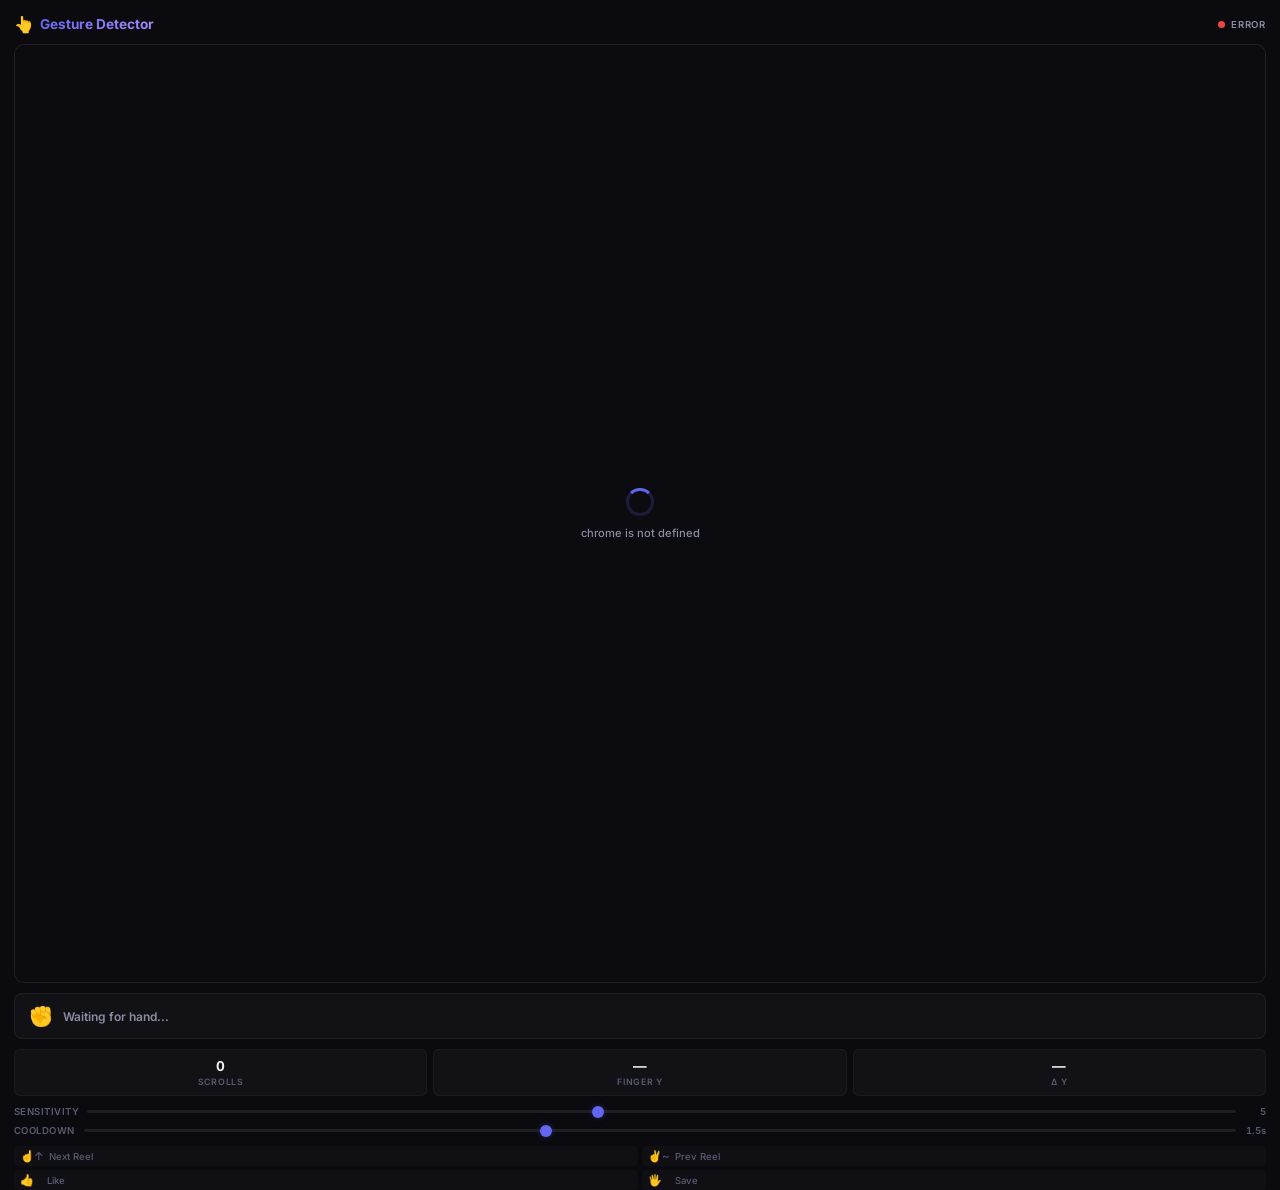
<file: extension/detector.html>
<!DOCTYPE html>
<html lang="en">
<head>
    <meta charset="UTF-8">
    <meta name="viewport" content="width=device-width, initial-scale=1.0">
    <title>Gesture Detector</title>
    <link rel="preconnect" href="https://fonts.googleapis.com">
    <link rel="preconnect" href="https://fonts.gstatic.com" crossorigin>
    <link href="https://fonts.googleapis.com/css2?family=Inter:wght@400;500;600;700&display=swap" rel="stylesheet">
    <link rel="stylesheet" href="detector.css">
</head>
<body>
    <div class="detector">
        <!-- Header -->
        <div class="det-header">
            <div class="det-title">
                <span>👆</span>
                <h1>Gesture Detector</h1>
            </div>
            <div class="det-status" id="detStatus">
                <span class="det-dot" id="detDot"></span>
                <span class="det-label" id="detLabel">Loading...</span>
            </div>
        </div>

        <!-- Camera -->
        <div class="det-camera" id="cameraBox">
            <video id="webcam" autoplay playsinline></video>
            <canvas id="overlay"></canvas>
            <div class="det-flash" id="flash"></div>
            <div class="det-loading" id="loading">
                <div class="spinner"></div>
                <p>Loading AI model...</p>
            </div>
        </div>

        <!-- Gesture Feedback -->
        <div class="det-gesture" id="gestureBox">
            <span class="gesture-icon" id="gestureIcon">✊</span>
            <span class="gesture-text" id="gestureText">Waiting for hand...</span>
        </div>

        <!-- Stats Row -->
        <div class="det-stats">
            <div class="stat">
                <span class="stat-value" id="scrollCount">0</span>
                <span class="stat-label">Scrolls</span>
            </div>
            <div class="stat">
                <span class="stat-value" id="fingerPos">—</span>
                <span class="stat-label">Finger Y</span>
            </div>
            <div class="stat">
                <span class="stat-value" id="deltaDisplay">—</span>
                <span class="stat-label">Δ Y</span>
            </div>
        </div>

        <!-- Controls -->
        <div class="det-controls">
            <div class="control-row">
                <label>Sensitivity</label>
                <input type="range" id="sensitivitySlider" min="1" max="10" value="5" class="slider">
                <span class="slider-val" id="sensVal">5</span>
            </div>
            <div class="control-row">
                <label>Cooldown</label>
                <input type="range" id="cooldownSlider" min="0.5" max="3" step="0.1" value="1.5" class="slider">
                <span class="slider-val" id="coolVal">1.5s</span>
            </div>
        </div>

        <!-- Gesture Legend -->
        <div class="det-legend">
            <div class="legend-item"><span>☝️↑</span> Next Reel</div>
            <div class="legend-item"><span>✌️~</span> Prev Reel</div>
            <div class="legend-item"><span>👍</span> Like</div>
            <div class="legend-item"><span>🖐️</span> Save</div>
        </div>
    </div>

    <script type="module" src="detector.js"></script>
</body>
</html>
</file>
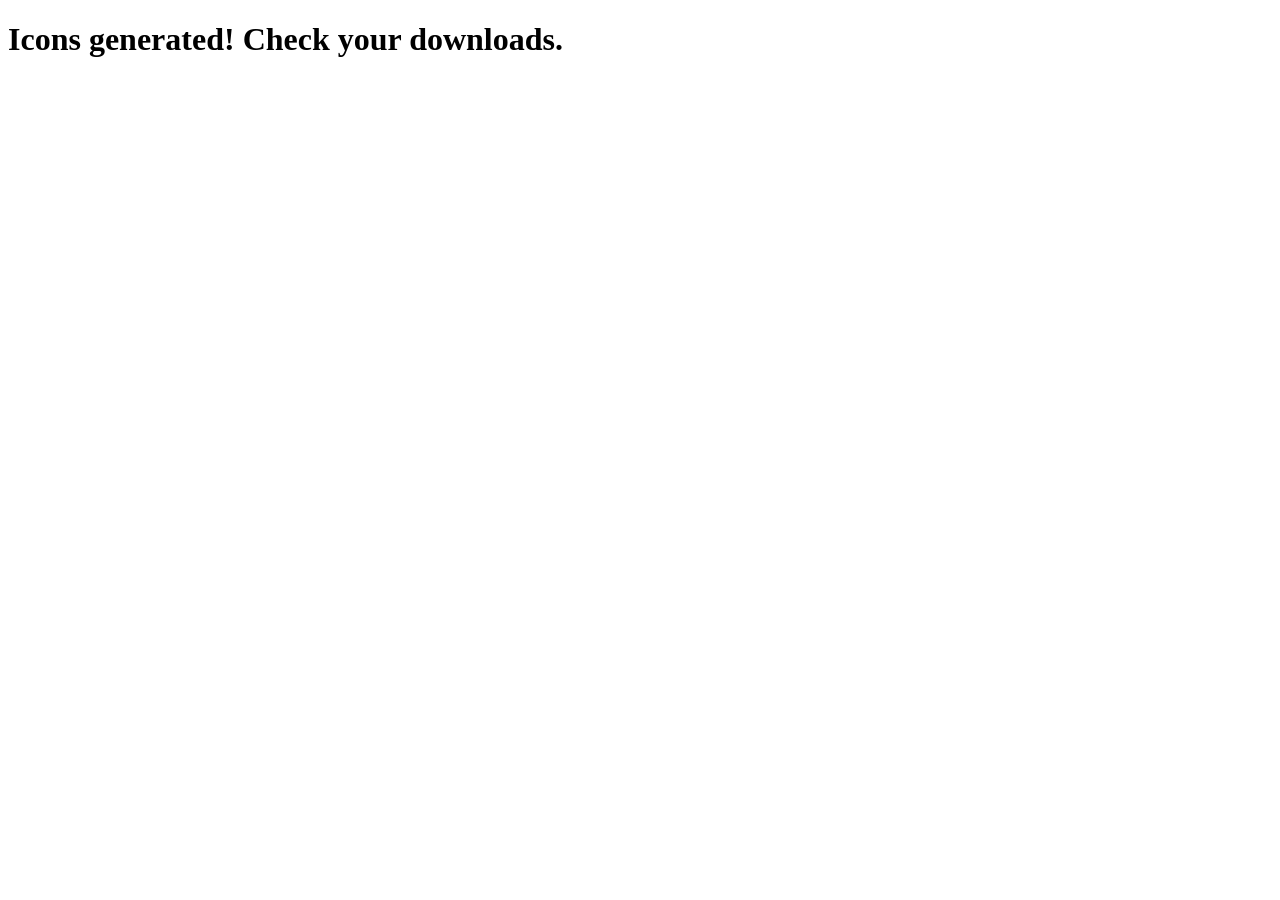
<file: extension/generate_icons.html>
<!DOCTYPE html>
<html>
<head><title>Icon Generator</title></head>
<body>
<script>
// Generate extension icons and download them
const sizes = [16, 48, 128];

for (const size of sizes) {
    const canvas = document.createElement("canvas");
    canvas.width = size;
    canvas.height = size;
    const ctx = canvas.getContext("2d");

    // Background gradient
    const gradient = ctx.createLinearGradient(0, 0, size, size);
    gradient.addColorStop(0, "#6366f1");
    gradient.addColorStop(1, "#8b5cf6");

    // Rounded rect
    const r = size * 0.2;
    ctx.beginPath();
    ctx.moveTo(r, 0);
    ctx.lineTo(size - r, 0);
    ctx.quadraticCurveTo(size, 0, size, r);
    ctx.lineTo(size, size - r);
    ctx.quadraticCurveTo(size, size, size - r, size);
    ctx.lineTo(r, size);
    ctx.quadraticCurveTo(0, size, 0, size - r);
    ctx.lineTo(0, r);
    ctx.quadraticCurveTo(0, 0, r, 0);
    ctx.closePath();
    ctx.fillStyle = gradient;
    ctx.fill();

    // Up arrow icon
    ctx.fillStyle = "white";
    const cx = size / 2;
    const cy = size / 2;
    const s = size / 6;

    // Arrow head
    ctx.beginPath();
    ctx.moveTo(cx, cy - s * 1.5);
    ctx.lineTo(cx - s, cy - s * 0.3);
    ctx.lineTo(cx - s * 0.35, cy - s * 0.3);
    ctx.lineTo(cx - s * 0.35, cy + s * 1.5);
    ctx.lineTo(cx + s * 0.35, cy + s * 1.5);
    ctx.lineTo(cx + s * 0.35, cy - s * 0.3);
    ctx.lineTo(cx + s, cy - s * 0.3);
    ctx.closePath();
    ctx.fill();

    // Download
    const link = document.createElement("a");
    link.download = `icon${size}.png`;
    link.href = canvas.toDataURL("image/png");
    link.click();
}

document.body.innerHTML = "<h1>Icons generated! Check your downloads.</h1>";
</script>
</body>
</html>
</file>
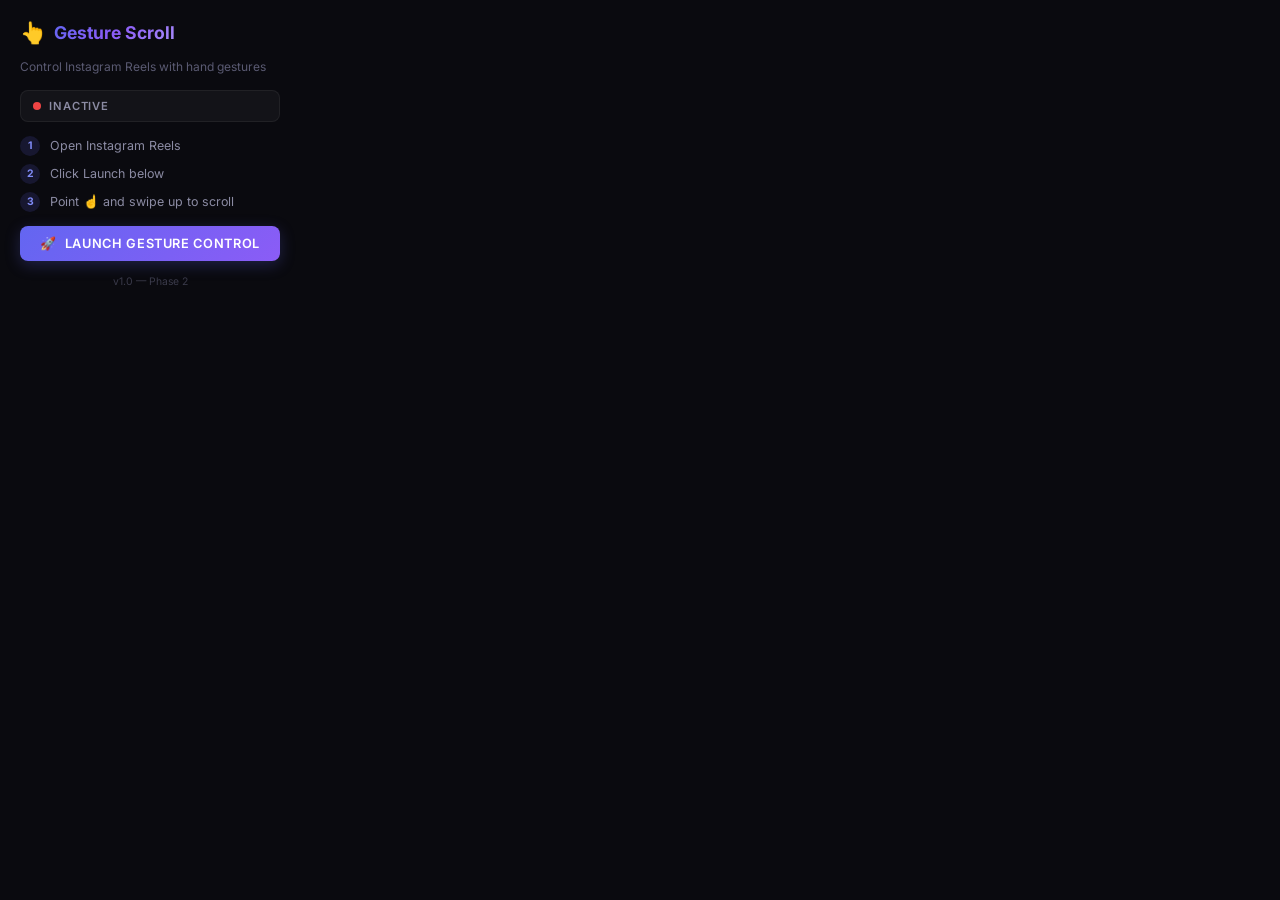
<file: extension/popup.html>
<!DOCTYPE html>
<html lang="en">
<head>
    <meta charset="UTF-8">
    <meta name="viewport" content="width=device-width, initial-scale=1.0">
    <title>Gesture Reel Scroll</title>
    <link rel="preconnect" href="https://fonts.googleapis.com">
    <link rel="preconnect" href="https://fonts.gstatic.com" crossorigin>
    <link href="https://fonts.googleapis.com/css2?family=Inter:wght@400;500;600;700&display=swap" rel="stylesheet">
    <link rel="stylesheet" href="popup.css">
</head>
<body>
    <div class="popup">
        <div class="popup-header">
            <span class="popup-logo">👆</span>
            <h1>Gesture Scroll</h1>
        </div>

        <p class="popup-desc">Control Instagram Reels with hand gestures</p>

        <!-- Status -->
        <div class="popup-status" id="popupStatus">
            <span class="status-dot" id="statusDot"></span>
            <span class="status-label" id="statusLabel">Inactive</span>
        </div>

        <!-- Instructions -->
        <div class="popup-instructions" id="instructions">
            <div class="step">
                <span class="step-num">1</span>
                <span>Open Instagram Reels</span>
            </div>
            <div class="step">
                <span class="step-num">2</span>
                <span>Click Launch below</span>
            </div>
            <div class="step">
                <span class="step-num">3</span>
                <span>Point ☝️ and swipe up to scroll</span>
            </div>
        </div>

        <!-- Warning for non-Instagram pages -->
        <div class="popup-warning hidden" id="warningMsg">
            <span>⚠️</span>
            <span>Navigate to <strong>instagram.com</strong> first</span>
        </div>

        <!-- Active message -->
        <div class="popup-active hidden" id="activeMsg">
            <span>✅</span>
            <span>Gesture control is <strong>active</strong></span>
        </div>

        <button class="popup-btn" id="launchBtn">
            <span class="btn-icon">🚀</span>
            Launch Gesture Control
        </button>

        <button class="popup-btn stop-btn hidden" id="stopBtn">
            <span class="btn-icon">⏹</span>
            Stop
        </button>

        <p class="popup-footer">v1.0 — Phase 2</p>
    </div>

    <script src="popup.js"></script>
</body>
</html>
</file>
<file: extension/detector.css>
/* ============================================
   DETECTOR WINDOW STYLES
   ============================================ */
* {
    margin: 0;
    padding: 0;
    box-sizing: border-box;
}

body {
    font-family: 'Inter', -apple-system, BlinkMacSystemFont, sans-serif;
    background: #0a0a0f;
    color: #f0f0f5;
    -webkit-font-smoothing: antialiased;
    overflow: hidden;
}

.detector {
    display: flex;
    flex-direction: column;
    gap: 10px;
    padding: 14px;
    height: 100vh;
}

/* Header */
.det-header {
    display: flex;
    align-items: center;
    justify-content: space-between;
}

.det-title {
    display: flex;
    align-items: center;
    gap: 6px;
}

.det-title h1 {
    font-size: 0.85rem;
    font-weight: 700;
    background: linear-gradient(135deg, #6366f1, #a78bfa);
    -webkit-background-clip: text;
    -webkit-text-fill-color: transparent;
    background-clip: text;
}

.det-status {
    display: flex;
    align-items: center;
    gap: 6px;
}

.det-dot {
    width: 7px;
    height: 7px;
    border-radius: 50%;
    background: #f59e0b;
    transition: background 300ms ease;
}

.det-dot.active {
    background: #22c55e;
    box-shadow: 0 0 6px rgba(34, 197, 94, 0.4);
    animation: pulse 2s ease-in-out infinite;
}

.det-dot.error {
    background: #ef4444;
}

.det-label {
    font-size: 0.6rem;
    font-weight: 600;
    color: #8b8ba3;
    text-transform: uppercase;
    letter-spacing: 0.08em;
}

/* Camera */
.det-camera {
    position: relative;
    border-radius: 10px;
    overflow: hidden;
    background: #12121a;
    border: 1px solid rgba(255, 255, 255, 0.06);
    aspect-ratio: 4 / 3;
    flex-shrink: 0;
}

.det-camera.active {
    border-color: rgba(99, 102, 241, 0.3);
    box-shadow: 0 2px 15px rgba(99, 102, 241, 0.15);
}

.det-camera video,
.det-camera canvas {
    position: absolute;
    top: 0;
    left: 0;
    width: 100%;
    height: 100%;
    object-fit: cover;
}

.det-camera video {
    z-index: 1;
    transform: scaleX(-1);
}

.det-camera canvas {
    z-index: 2;
    transform: scaleX(-1);
}

.det-flash {
    position: absolute;
    inset: 0;
    z-index: 3;
    background: linear-gradient(135deg, rgba(99, 102, 241, 0.2), rgba(139, 92, 246, 0.1));
    border: 2px solid rgba(99, 102, 241, 0.5);
    border-radius: 10px;
    opacity: 0;
    pointer-events: none;
}

.det-flash.active {
    animation: flash 500ms ease-out;
}

.det-loading {
    position: absolute;
    inset: 0;
    z-index: 4;
    display: flex;
    flex-direction: column;
    align-items: center;
    justify-content: center;
    gap: 10px;
    background: rgba(10, 10, 15, 0.85);
}

.det-loading.hidden {
    display: none;
}

.det-loading p {
    font-size: 0.7rem;
    color: #8b8ba3;
    font-weight: 500;
}

.spinner {
    width: 28px;
    height: 28px;
    border: 3px solid rgba(99, 102, 241, 0.2);
    border-top-color: #6366f1;
    border-radius: 50%;
    animation: spin 800ms linear infinite;
}

/* Gesture Feedback */
.det-gesture {
    display: flex;
    align-items: center;
    gap: 10px;
    padding: 10px 14px;
    background: rgba(255, 255, 255, 0.03);
    border: 1px solid rgba(255, 255, 255, 0.06);
    border-radius: 8px;
    transition: all 200ms ease;
}

.det-gesture.detected {
    background: rgba(99, 102, 241, 0.12);
    border-color: rgba(99, 102, 241, 0.3);
}

.gesture-icon {
    font-size: 1.2rem;
}

.gesture-text {
    font-size: 0.75rem;
    font-weight: 600;
    color: #8b8ba3;
    transition: color 200ms ease;
}

.det-gesture.detected .gesture-text {
    color: #818cf8;
}

/* Stats */
.det-stats {
    display: grid;
    grid-template-columns: repeat(3, 1fr);
    gap: 6px;
}

.stat {
    display: flex;
    flex-direction: column;
    align-items: center;
    gap: 2px;
    padding: 8px 4px;
    background: rgba(255, 255, 255, 0.03);
    border-radius: 6px;
    border: 1px solid rgba(255, 255, 255, 0.04);
}

.stat-value {
    font-size: 0.85rem;
    font-weight: 700;
    color: #f0f0f5;
    font-variant-numeric: tabular-nums;
}

.stat-label {
    font-size: 0.55rem;
    color: #5a5a72;
    text-transform: uppercase;
    letter-spacing: 0.08em;
    font-weight: 600;
}

/* Controls */
.det-controls {
    display: flex;
    flex-direction: column;
    gap: 8px;
}

.control-row {
    display: flex;
    align-items: center;
    gap: 8px;
}

.control-row label {
    font-size: 0.6rem;
    color: #5a5a72;
    font-weight: 600;
    text-transform: uppercase;
    letter-spacing: 0.05em;
    min-width: 62px;
}

.slider {
    -webkit-appearance: none;
    appearance: none;
    flex: 1;
    height: 3px;
    border-radius: 2px;
    background: rgba(255, 255, 255, 0.08);
    outline: none;
    cursor: pointer;
}

.slider::-webkit-slider-thumb {
    -webkit-appearance: none;
    width: 12px;
    height: 12px;
    border-radius: 50%;
    background: #6366f1;
    cursor: pointer;
    box-shadow: 0 0 6px rgba(99, 102, 241, 0.3);
}

.slider-val {
    font-size: 0.6rem;
    color: #5a5a72;
    font-weight: 600;
    font-variant-numeric: tabular-nums;
    min-width: 22px;
    text-align: right;
}

/* Animations */
@keyframes pulse {
    0%, 100% { opacity: 1; }
    50% { opacity: 0.5; }
}

@keyframes flash {
    0% { opacity: 0.9; }
    100% { opacity: 0; }
}

@keyframes spin {
    to { transform: rotate(360deg); }
}

@keyframes pop {
    0% { transform: scale(1); }
    50% { transform: scale(1.2); }
    100% { transform: scale(1); }
}

/* Legend */
.det-legend {
    display: grid;
    grid-template-columns: 1fr 1fr;
    gap: 4px;
}

.legend-item {
    display: flex;
    align-items: center;
    gap: 5px;
    font-size: 0.6rem;
    color: #5a5a72;
    font-weight: 500;
    padding: 3px 6px;
    background: rgba(255, 255, 255, 0.02);
    border-radius: 4px;
}

.legend-item span {
    font-size: 0.7rem;
    min-width: 22px;
}
</file>
<file: extension/popup.css>
/* ============================================
   POPUP STYLES
   ============================================ */
* {
    margin: 0;
    padding: 0;
    box-sizing: border-box;
}

body {
    font-family: 'Inter', -apple-system, BlinkMacSystemFont, sans-serif;
    background: #0a0a0f;
    color: #f0f0f5;
    -webkit-font-smoothing: antialiased;
    width: 300px;
}

.popup {
    padding: 20px;
    display: flex;
    flex-direction: column;
    gap: 14px;
}

/* Header */
.popup-header {
    display: flex;
    align-items: center;
    gap: 8px;
}

.popup-logo {
    font-size: 1.3rem;
}

.popup-header h1 {
    font-size: 1.1rem;
    font-weight: 700;
    background: linear-gradient(135deg, #6366f1, #8b5cf6, #a78bfa);
    -webkit-background-clip: text;
    -webkit-text-fill-color: transparent;
    background-clip: text;
}

.popup-desc {
    font-size: 0.75rem;
    color: #5a5a72;
    line-height: 1.4;
}

/* Status */
.popup-status {
    display: flex;
    align-items: center;
    gap: 8px;
    padding: 8px 12px;
    background: rgba(255, 255, 255, 0.04);
    border-radius: 8px;
    border: 1px solid rgba(255, 255, 255, 0.06);
}

.status-dot {
    width: 8px;
    height: 8px;
    border-radius: 50%;
    background: #ef4444;
    flex-shrink: 0;
}

.status-dot.active {
    background: #22c55e;
    box-shadow: 0 0 8px rgba(34, 197, 94, 0.4);
    animation: pulse 2s ease-in-out infinite;
}

.status-label {
    font-size: 0.7rem;
    color: #8b8ba3;
    text-transform: uppercase;
    letter-spacing: 0.08em;
    font-weight: 600;
}

/* Instructions */
.popup-instructions {
    display: flex;
    flex-direction: column;
    gap: 8px;
}

.step {
    display: flex;
    align-items: center;
    gap: 10px;
    font-size: 0.78rem;
    color: #8b8ba3;
}

.step-num {
    width: 20px;
    height: 20px;
    border-radius: 50%;
    background: rgba(99, 102, 241, 0.15);
    color: #818cf8;
    font-size: 0.65rem;
    font-weight: 700;
    display: flex;
    align-items: center;
    justify-content: center;
    flex-shrink: 0;
}

/* Warning */
.popup-warning {
    display: flex;
    align-items: center;
    gap: 8px;
    padding: 8px 12px;
    background: rgba(245, 158, 11, 0.1);
    border: 1px solid rgba(245, 158, 11, 0.2);
    border-radius: 8px;
    font-size: 0.75rem;
    color: #f59e0b;
}

/* Active message */
.popup-active {
    display: flex;
    align-items: center;
    gap: 8px;
    padding: 8px 12px;
    background: rgba(34, 197, 94, 0.1);
    border: 1px solid rgba(34, 197, 94, 0.2);
    border-radius: 8px;
    font-size: 0.75rem;
    color: #22c55e;
}

/* Button */
.popup-btn {
    display: flex;
    align-items: center;
    justify-content: center;
    gap: 8px;
    padding: 10px 16px;
    border: none;
    border-radius: 8px;
    font-family: 'Inter', sans-serif;
    font-size: 0.8rem;
    font-weight: 600;
    cursor: pointer;
    transition: all 200ms ease;
    text-transform: uppercase;
    letter-spacing: 0.05em;
    background: linear-gradient(135deg, #6366f1, #8b5cf6);
    color: white;
    box-shadow: 0 4px 15px rgba(99, 102, 241, 0.25);
}

.popup-btn:hover {
    transform: translateY(-1px);
    box-shadow: 0 6px 20px rgba(99, 102, 241, 0.35);
}

.popup-btn:active {
    transform: translateY(0);
}

.popup-btn.stop-btn {
    background: linear-gradient(135deg, #ef4444, #dc2626);
    box-shadow: 0 4px 15px rgba(239, 68, 68, 0.25);
}

.popup-btn:disabled {
    opacity: 0.5;
    cursor: not-allowed;
    transform: none;
}

/* Footer */
.popup-footer {
    font-size: 0.65rem;
    color: #3a3a4a;
    text-align: center;
}

/* Utility */
.hidden {
    display: none !important;
}

/* Animations */
@keyframes pulse {
    0%, 100% { opacity: 1; }
    50% { opacity: 0.5; }
}
</file>
